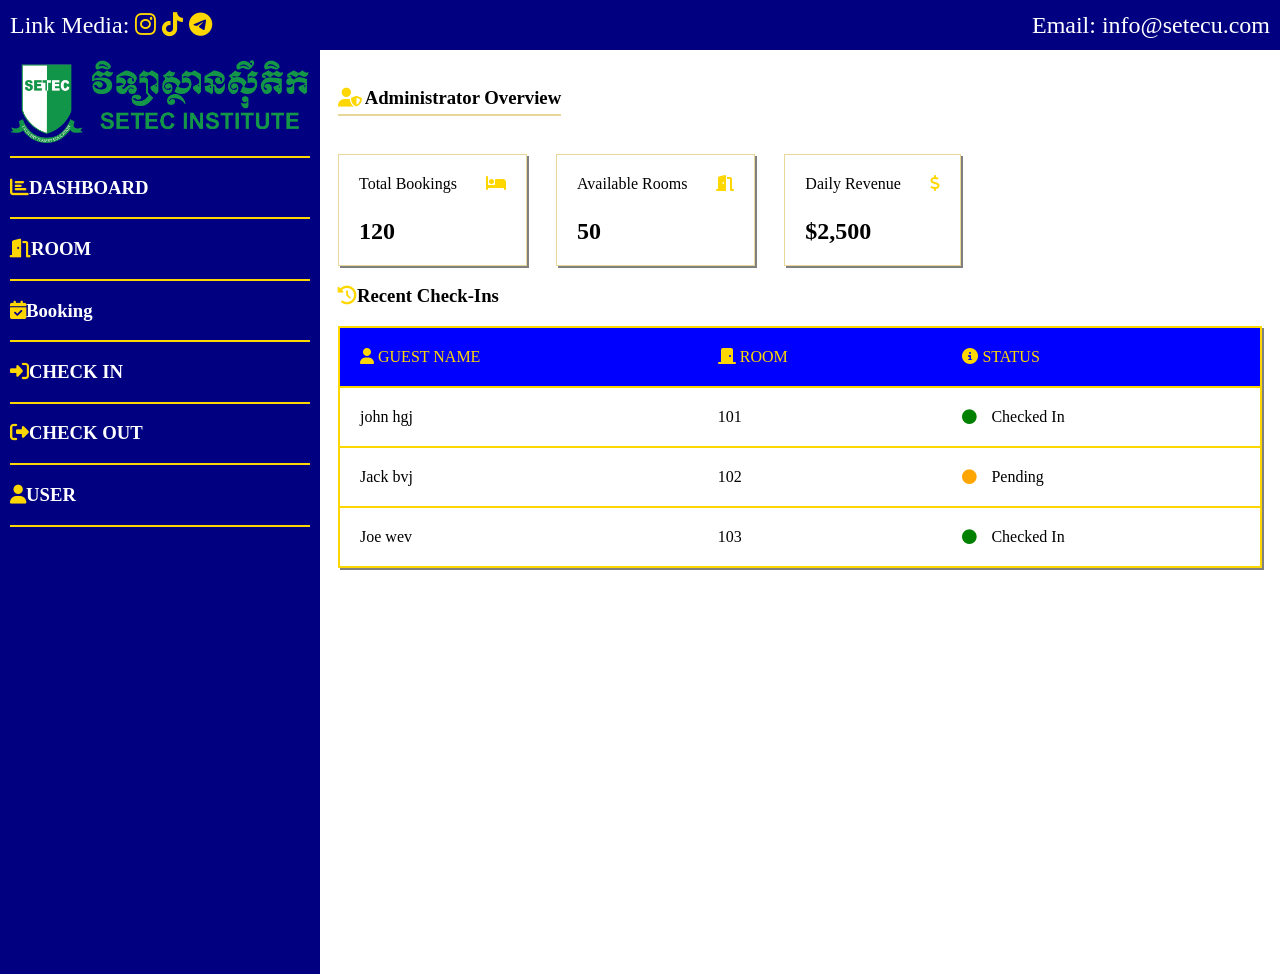
<file: index.html>
<!DOCTYPE html>
<html lang="en">
<head>
    <meta charset="UTF-8">
    <meta name="viewport" content="width=device-width, initial-scale=1.0">
    <title>SX3</title>
    <link rel="stylesheet" href="table.css">
    <link rel="stylesheet" href="https://cdnjs.cloudflare.com/ajax/libs/font-awesome/6.5.0/css/all.min.css">
    <style>
        .a{}
        #b{}
        a{
            text-decoration: none;
        }
        h3:hover{
            text-shadow: 2px 3px gray;
            color:yellow;
            padding-left:10px;
            transition: 2s;
            cursor: pointer;
        }
    </style>
</head>
<body text="white" link="white" alink="white" vlink="white" leftmargin=0 topmargin=0>
    <table width="100%" height="800" cellpadding=20 cellspacing=0 class="a">
        <tr height=50 bgcolor="navy">
            <td width=25%>
                <font size=5 color="white">
                    Link Media:
                    <a href="https://www.instagram.com" target="_blank"><i class="fa-brands fa-instagram"></i></a>
                    <a href="https://www.tiktok.com" target="_blank"><i class="fa-brands fa-tiktok"></i></a>
                    <a href="https://t.me/Limoo23763" target="_blank"><i class="fa-brands fa-telegram"></i></a>
                </font>
            </td>
            <td align="right">
                <font size=5 color="white">
                    Email: info@setecu.com
                </font>
            </td>
        </tr>
         <tr valign="top">
            <td bgcolor="navy">
                <img src="logo.png" width=100%>
                <hr color="gold">
                <h3 style="color: white;"><i class="fa-solid fa-chart-bar"></i><a href="dashboard.html" target="body">DASHBOARD</a></h3>
                <hr color="gold">
                <h3 style="color: white;"><i class="fa-solid fa-door-open"></i><a href="room.html" target="body">ROOM</a></h3>
                <hr color="gold">
                <h3 style="color: white;"><i class="fa-solid fa-calendar-check"></i><a href="booking.html" target="body">Booking</a></h3>
                <hr color="gold">
                <h3 style="color: white;"><i class="fa-solid fa-sign-in-alt"></i>CHECK IN</h3>
                <hr color="gold">
                <h3 style="color: white;"><i class="fa-solid fa-sign-out-alt"></i>CHECK OUT</h3>
                <hr color="gold">
                <h3 style="color: white;"><i class="fa-solid fa-user"></i><a href="user.html" target="body">USER</a></h3>
                <hr color="gold">
            </td>
            <td>
                <iframe src="dashboard.html" name="body" width="100%" height="900" frameborder=0></iframe>
            </td>
        </tr>
    </table>
</body>
</html>
</file>
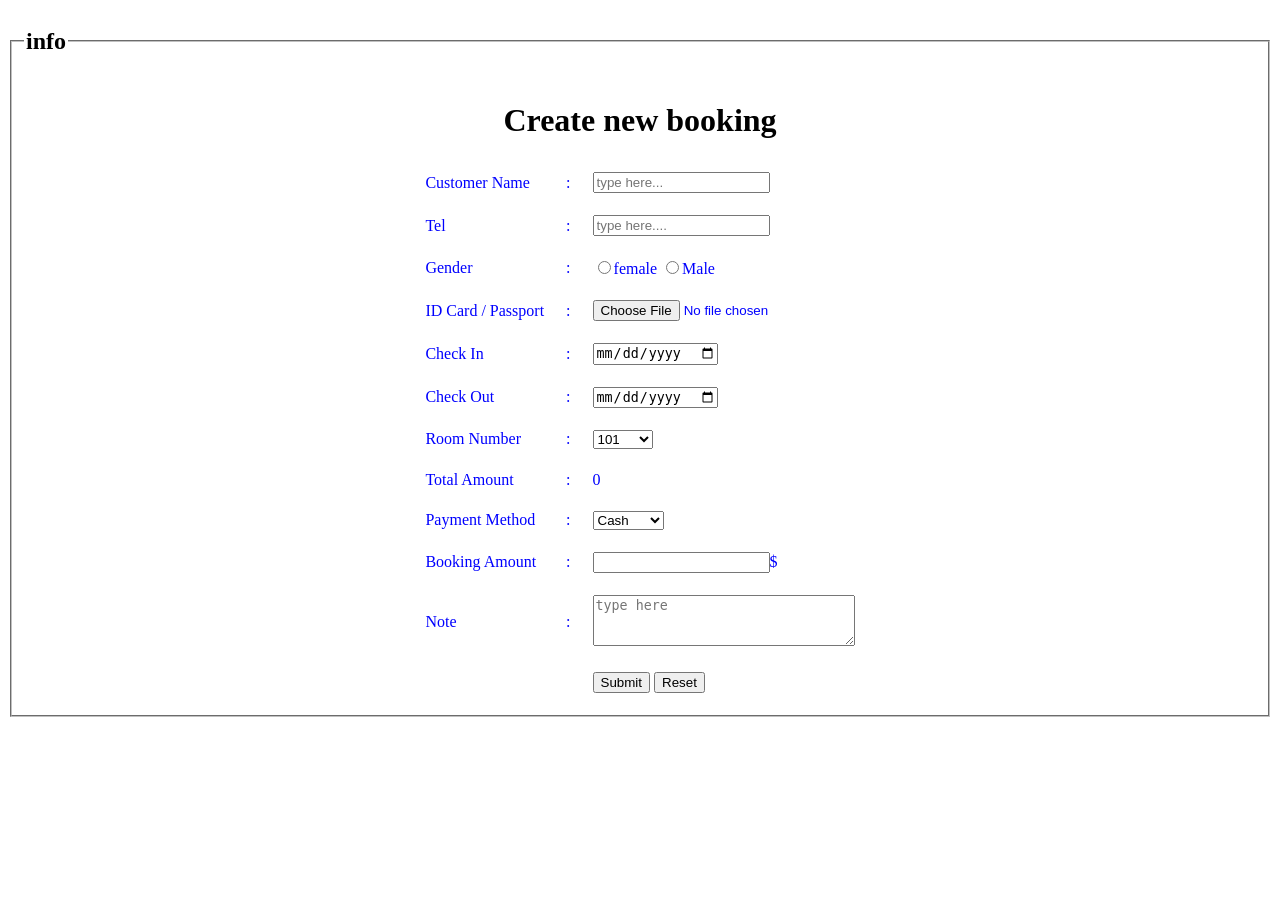
<file: booking.html>
<!DOCTYPE html>
<html lang="en">
<head>
    <meta charset="UTF-8">
    <meta name="viewport" content="width=device-width, initial-scale=1.0">
    <title>Document</title>
    <link rel="stylesheet" href="table.css">
</head>
<body>
    <form>
        <fieldset>
            <legend>
                <h2>info</h2>
            </legend>
            <table cellpadding="10" align="center" class="a">
                <caption>
                    <h1>Create new booking</h1>
                </caption>
                <tr>
                    <td><lebel>Customer Name</lebel></td>
                    <td>:</td>
                    <td><input type ="text"
                            placeholder="type here..." required></td>
                </tr>
                <tr>
                    <td><label>Tel</label></td>
                    <td>:</td>
                    <td><input type="text"
                        placeholder="type here...." required>
                    </td>
                </tr>
                <tr>
                    <td><label>Gender</label></td>
                    <td>:</td>
                    <td>
                        <input type="radio" name="txtGender"
                        value="female">female
                        <input type="radio" name="txtGender"
                        value="male">Male
                    </td>
                </tr>
                <tr>
                    <td><label>ID Card / Passport</label></td>
                    <td>:</td>
                    <td>
                        <input type="file">
                    </td>
                </tr>
                <tr>
                    <td><label>Check In</label></td>
                    <td>:</td>
                    <td>
                        <input type="date">
                    </td>
                </tr>
                <tr>
                    <td><label>Check Out</label></td>
                    <td>:</td>
                    <td>
                        <input type="date">
                    </td>
                </tr>
                <tr>
                    <td><label>Room Number</label></td>
                    <td>:</td>
                    <td>
                        <select>
                            <optgroup label="Single Room">
                                <option>101</option>
                                <option>102</option>
                                <option>103</option>
                            </optgroup>
                            <optgroup label="Double Room">
                                <option>201</option>
                                <option>202</option>
                                <option>203</option>
                            </optgroup>
                            <optgroup label="Family Room">
                                <option>301</option>
                                <option>302</option>
                                <option>303</option>
                            </optgroup>
                        </select>
                    </td>
                </tr>
                <tr>
                    <td><label>Total Amount</label></td>
                    <td>:</td>
                    <td><label>0</label></td>
                </tr>
                <tr>
                    <td><label>Payment Method</label></td>
                    <td>:</td>
                    <td><select>
                        <option>Cash</option>
                        <option>ABA</option>
                        <option>Aceleda</option>
                    </select>
                    </td>
                </tr>
                <tr>
                    <td><label>Booking Amount</label></td>
                    <td>:</td>
                    <td><input type="number">$</td>
                </tr>
                <tr>
                    <td><label>Note</label></td>
                    <td>:</td>
                    <td>
                        <textarea rows="3" cols="30" placeholder="type here"></textarea>
                    </td>
                    <tr>
                    <td></td>
                    <td></td>
                    <td>
                        <input type="submit">
                        <input type="reset">
                    </td>
                </tr>
                </tr>
            </table>
        </fieldset>
    </form>
</body>
</html>
</file>
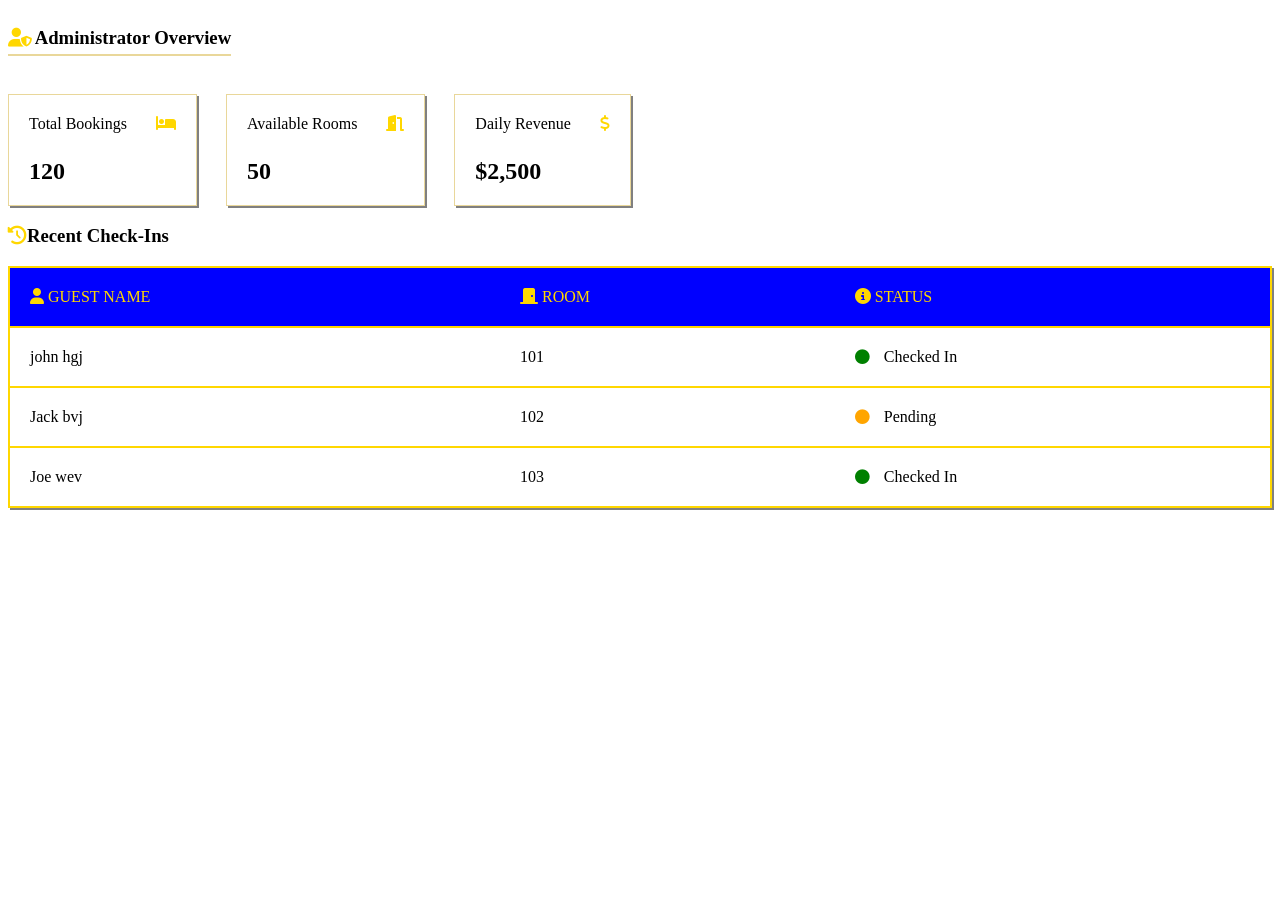
<file: dashboard.html>
<!DOCTYPE html>
<html lang="en">
<head>
    <meta charset="UTF-8">
    <meta name="viewport" content="width=device-width, initial-scale=1.0">
    <title>SX3</title>
    <link rel="stylesheet" href="table.css">
    <link rel="stylesheet" href="https://cdnjs.cloudflare.com/ajax/libs/font-awesome/6.5.0/css/all.min.css">
</head>
<body>
    <h3 id="underline"><i class="fa-solid fa-user-shield"></i>  Administrator Overview</h3>
    <div class="report">
        <span>Total Bookings    
            <i class="fa-solid fa-bed"></i><div>120</div></span>
        <span>Available Rooms 
            <i class="fa-solid fa-door-open"></i><div>50</div></span>
        <span>Daily Revenue 
            <i class="fa-solid fa-dollar-sign"></i>   <div>$2,500</div></span>
    </div>
    <h3><i class="fa-solid fa-clock-rotate-left"></i>Recent Check-Ins</h3>
    <table class="table">
        <thead>
            <tr>
                <td><i class="fa-solid fa-user"></i> GUEST NAME</td>
                <td><i class="fa-solid fa-door-closed"></i> ROOM</td>
                <td><i class="fa-solid fa-circle-info"></i></i> STATUS</td>
            </tr>
        </thead>
        <tbody>
             <tr>
                <td>john hgj</td>
                <td>101</td>
                <td><i class="fa-solid fa-circle checkin"></i> Checked In</td>
            </tr>
             <tr>
                <td>Jack bvj</td>
                <td>102</td>
                <td><i class="fa-solid fa-circle pending"></i> Pending</td>
            </tr> 
            <tr>
                <td>Joe wev</td>
                <td>103</td>
                <td><i class="fa-solid fa-circle checkin"></i> Checked In</td>
            </tr>
        </tbody>
    </table>
</body>
</html>
</file>
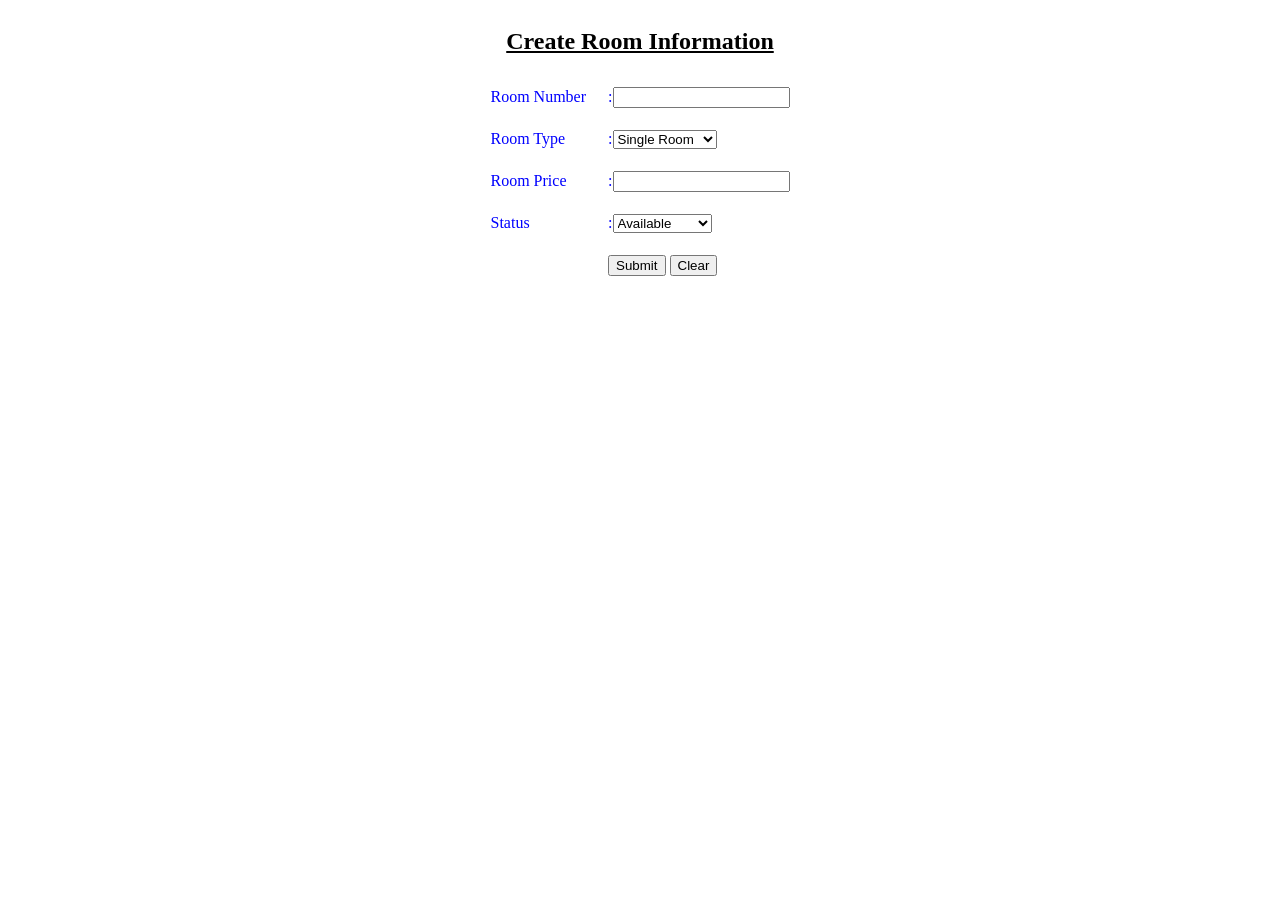
<file: room.html>
<!DOCTYPE html>
<html lang="en">
<head>
    <meta charset="UTF-8">
    <meta name="viewport" content="width=device-width, initial-scale=1.0">
    <title>ROOM</title>
    <link rel="stylesheet" href="table.css">
</head>
<body>
    <form>
        <table align="center" class="a">
        <caption>
            <h2>
                <u>Create Room Information</u>
            </h2>
        </caption>
        <tr>
            <td>
                <label>Room Number</label>
            </td>
            <td>
                :<input type="text" name="txtRnumber" id="txtRnumber">
            </td>
        </tr>
        <tr>
            <td>
                <label>Room Type</label>
            </td>
            <td>
                :<select name="txtRtype" id="txtRtype">
                    <option>Single Room</option>
                    <option>Double Room</option> 
                    <option>Family Room</option>
                </select>
            </td>
        </tr>
        <tr>
            <td>
                <label>Room Price</label>
            </td>
            <td>
                :<input type="text" name="txtRprice" id="txtRprice" min=0>
            </td>
        </tr>
         <tr>
            <td>
                <label>Status</label>
            </td>
            <td>
                :<select name="txtRstatus" id="txtRstatus">
                    <option>Available</option>
                    <option>Maintenance</option>
                </select>
            </td>
        </tr>
         <tr>
            <td></td>
            <td>
                <input type="submit">
                <input type="reset" value="Clear">
            </td>
        </tr>
    </table>
    </form>  
</body>
</html>
</file>
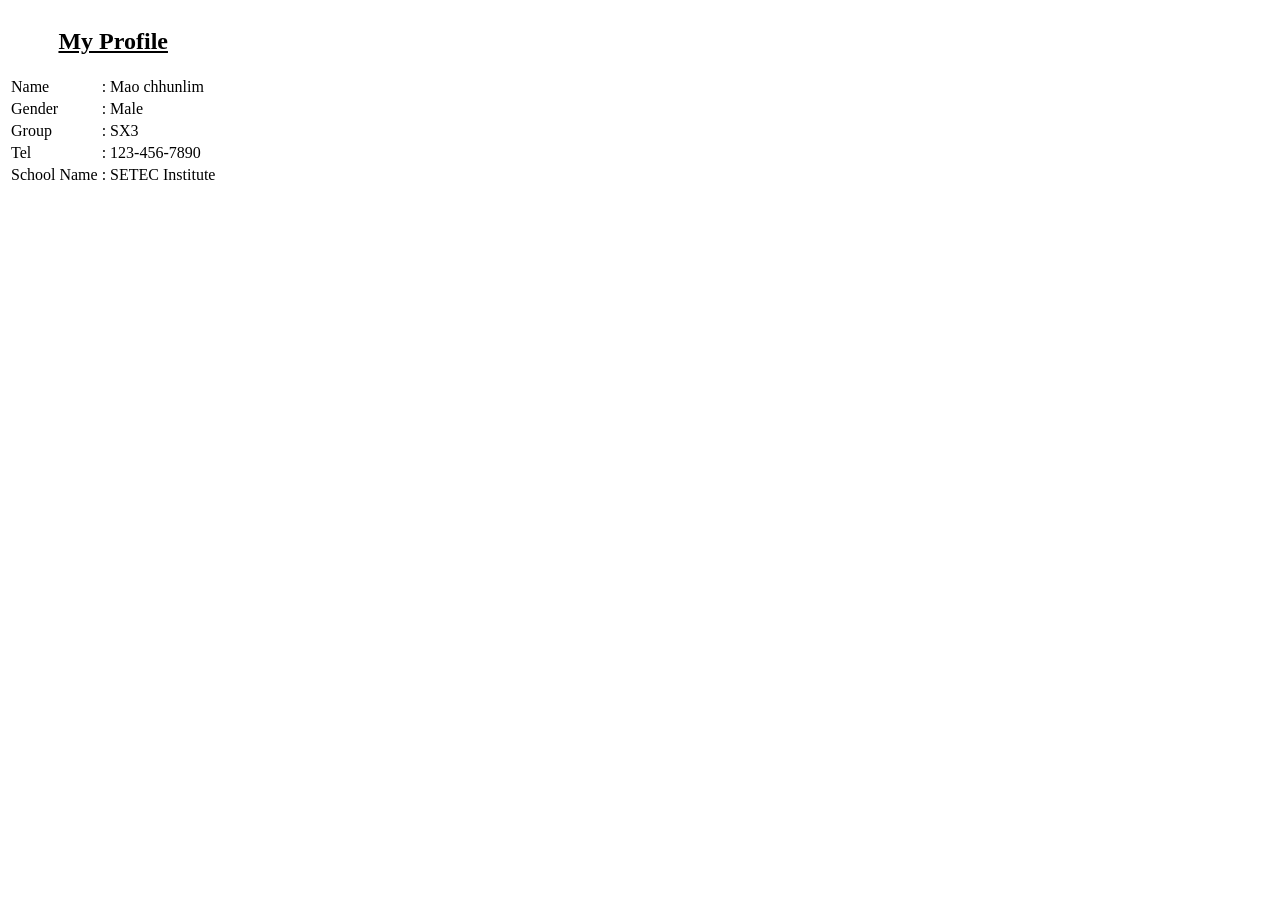
<file: user.html>
<!DOCTYPE html>
<html lang="en">
<head>
    <meta charset="UTF-8">
    <meta name="viewport" content="width=device-width, initial-scale=1.0">
    <link rel="stylesheet" href="table.css">
    <title>Document</title>
</head>
<body>
    <table>
        <caption>
            <h2><u>My Profile</u></h2>
        </caption>
        <tr>
            <td>Name</td>
            <td>: Mao chhunlim</td>
        </tr>

        <tr>
            <td>Gender</td>
            <td>: Male</td>
        </tr>

        <tr>
            <td>Group</td>
            <td>: SX3</td>
        </tr>   

        <tr>
            <td>Tel</td>
            <td>: 123-456-7890</td>
        </tr>

        <tr>
            <td>School Name</td>
            <td>: SETEC Institute</td>
        </tr>
    </table>
</body>
</html>
</file>
<file: table.css>
.a td{
    color:blue;
    padding: 10px;
}
i{
    color:gold;
}
.heading{
    text-decoration:underline;
    padding-bottom: 10px;
    background-color:gold;
}
#underline{
    border-bottom: 2px solid rgba(212,175,55,0.5);
    display: inline-block;
    padding-bottom: 5px;
}
.report span{
    border: 1px solid rgba(212,175,55,0.5);
    margin-right:25px;
    box-shadow: 2px 2px gray;
    padding:20px;
    display:inline-block;
    margin-top:20px;
}
.report span i{
    padding-left:25px;
}
.report div{
    font-family:Georgia;
    margin-top: 25px;
    font-size: 18pt;
    font-weight: bold;
}
input:focus{
    background-color: red;
    color:white;
}
thead{
    background-color: blue;
    color:gold;
}
tbody{
    background-color: white;
}
.table{
    width: 100%;
    box-shadow: 2px 2px gray;
    border:2px solid gold;
    border-collapse: collapse;
}
.table td{
padding: 20px;
}
.table tr{
    border-bottom: 2px solid gold;
}
.checkin{
    font-size:11pt;
    padding-right: 10px;
    color:green;
}
.pending{
    font-size:11pt;
    padding-right: 10px;
    color:orange;
}
</file>
